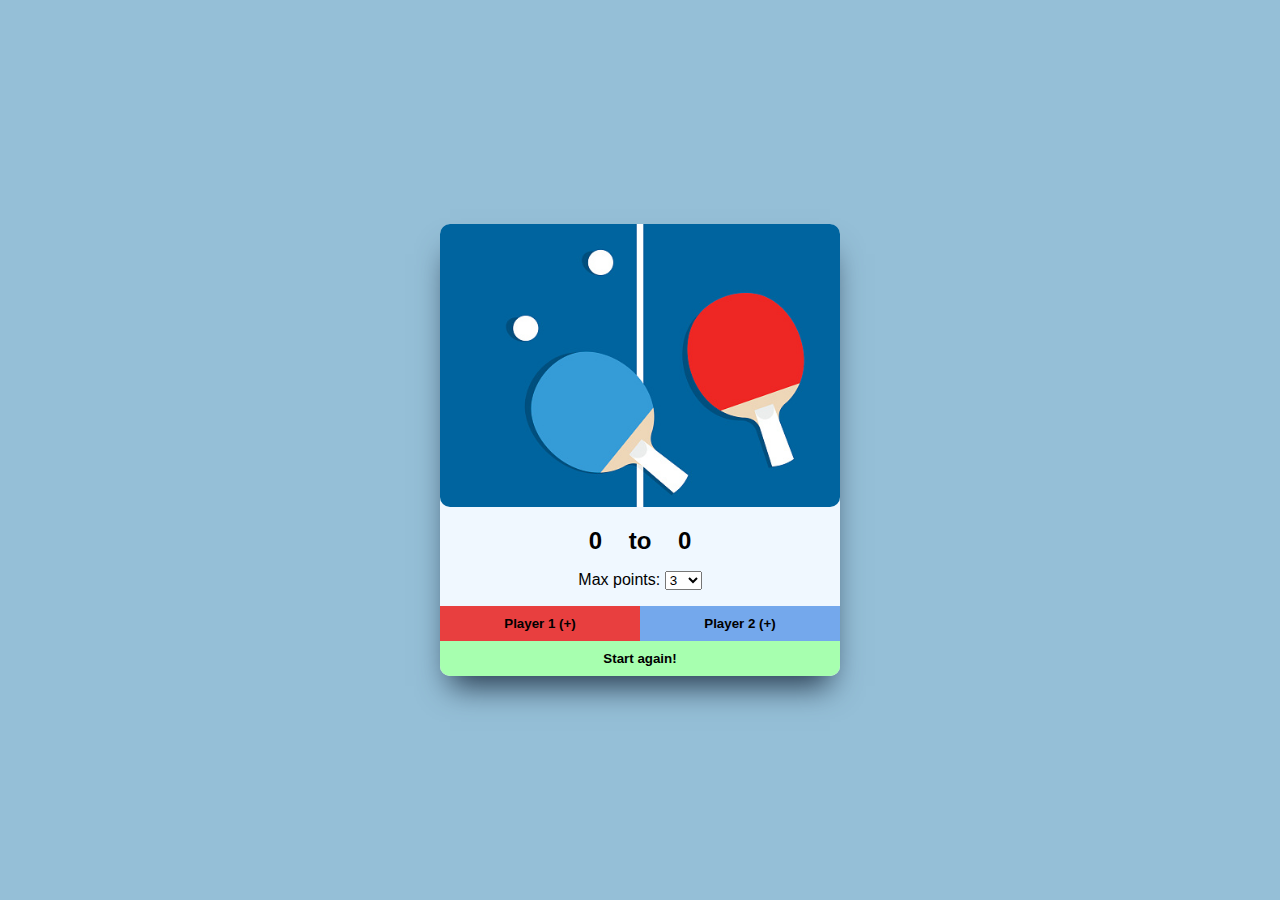
<file: PING PONG COUNTER/index.html>
<!DOCTYPE html>
<html lang="es">
<head>
    <meta charset="UTF-8">
    <meta http-equiv="X-UA-Compatible" content="IE=edge">
    <meta name="viewport" content="width=device-width, initial-scale=1.0">
    <title>PING PONG COUNTER</title>
    <link rel="stylesheet" href="./style.css">
</head>
<body>
    <main>
        <img src="./pingpong.jpg" width="400" alt="pinpong">
        <div class="mainContainer">
            <h2><span id="player1">0</span> &nbsp;&nbsp; to &nbsp;&nbsp; <span id="player2">0</span></h2>
            <div class="winner"></div>
            <label>Max points:
                <select name="maxPoints">
                    <option value="3">3</option>
                    <option value="5">5</option>
                    <option value="7">7</option>
                    <option value="10">10</option>
                    <option value="15">15</option>
                </select>
            </label>

            <div class="bttPoints">
                <button id="bttPlayer1" class="btt player1">Player 1 (+)</button>
                <button id="bttPlayer2" class="btt player2">Player 2 (+)</button>
            </div>
            <button class="btt reset">Start again!</button>


        </div>
    </main>
</body>

<script src="./scripts.js"></script>
</html>
</file>
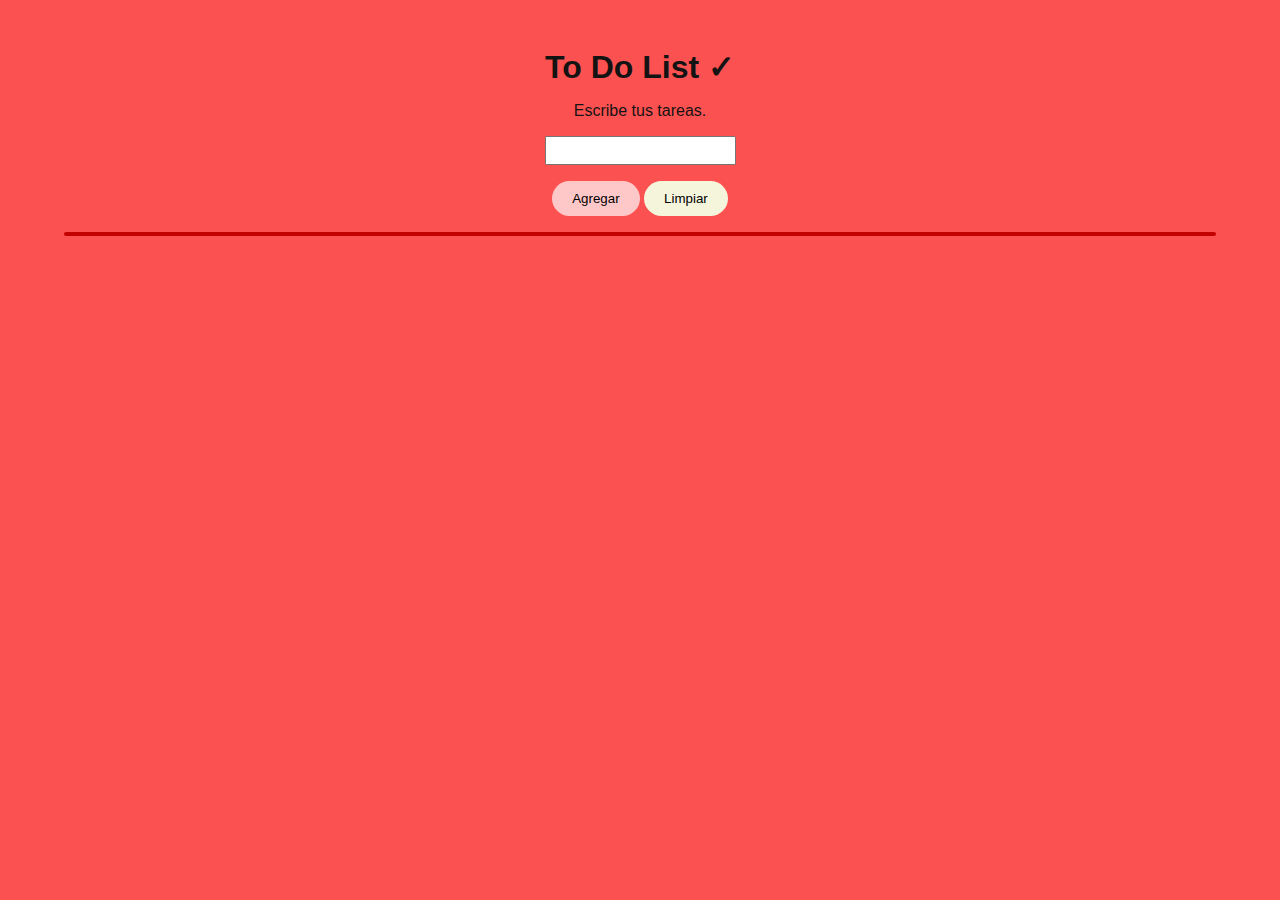
<file: TO DO LIST/index.html>
<!DOCTYPE html>
<html lang="es">
<head>
    <meta charset="UTF-8">
    <meta http-equiv="X-UA-Compatible" content="IE=edge">
    <meta name="viewport" content="width=device-width, initial-scale=1.0">
    <title>To Do List</title>
    <link rel="stylesheet" href="./style.css">
</head>
<body>
    <main>
        <h1>To Do List &check;</h1>
        <div>
            <p>Escribe tus tareas.</p>
            <input type="text" name="task" id="task">
            <div class="buttons">
                <button class="btn add">Agregar</button>
                <button class="btn clear">Limpiar</button>
            </div>
        </div>
    </main>
    <section class="containerTareas">
        
    </section>
</body>
<script src="./script.js"></script>
</html>
</file>
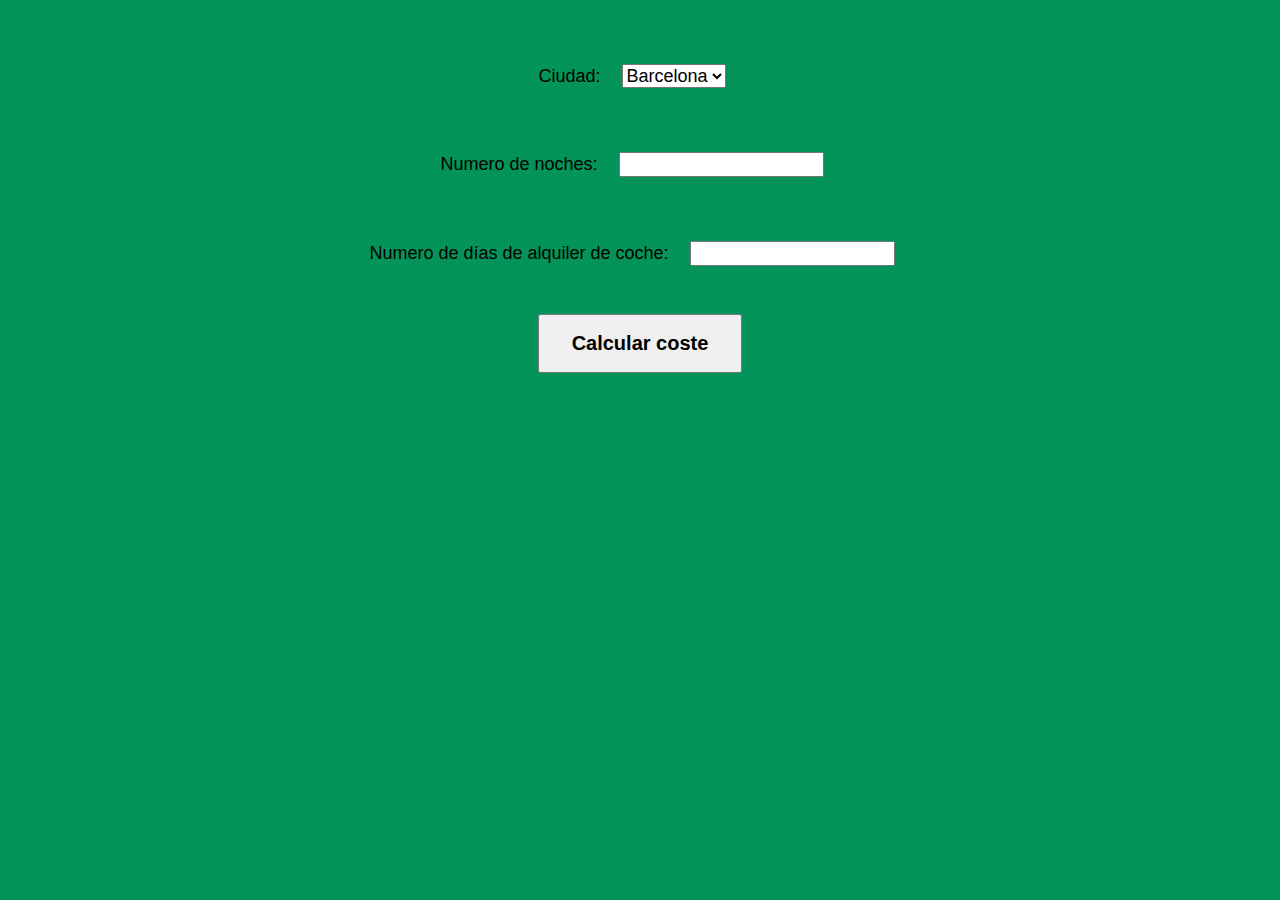
<file: TRAVEL PRICE CALCULATOR/index.html>
<!DOCTYPE html>
<html lang="en">

<head>
    <meta charset="UTF-8" />
    <meta http-equiv="X-UA-Compatible" content="IE=edge" />
    <meta name="viewport" content="width=device-width, initial-scale=1.0" />
    <title>Travel Price Calculator</title>
    <link rel="stylesheet" href="./style.css" />
</head>

<body>
    <form action="">
        <label for="">Ciudad:
            <select name="ciudad" id="ciudad">
                <option value="Barcelona">Barcelona</option>
                <option value="Madrid">Madrid</option>
                <option value="Sevilla">Sevilla</option>
                <option value="Valencia">Valencia</option>
            </select>
        </label>

        <label for="">Numero de noches: <input type="number" name="nochesEnHotel" id="" /></label>
        <label for="">Numero de días de alquiler de coche:
            <input type="number" name="diasAlquilerCoche" id="" /></label>
        <input class="submit" type="submit" value="Calcular coste" />
    </form>

    <p><span class="coste"></span></p>

    <script src="./js.js"></script>
</body>

</html>
</file>
<file: PING PONG COUNTER/style.css>
* {
    margin: 0;
    padding: 0;
    box-sizing: border-box;
    font-family:'Segoe UI', Tahoma, Geneva, Verdana, sans-serif;
}
img {
    border-radius: 10px;
}
body {
    display:flex;
    justify-content: center;
    align-items: center;
    background-color:azure;
    height: 100vh;
    background-color: rgb(149, 191, 215);
}

main {
    margin: 50px;
    border-radius: 10px;
    box-shadow: rgb(38, 57, 77) 0px 20px 30px -10px;
    background-color: aliceblue;
}

.mainContainer{
    text-align: center;
}

h2,label{
    margin: 1rem;
}

.mainContainer .bttPoints {
    margin-top: 1rem;
    display: flex;
}
.mainContainer .btt{
    padding: 10px 0;
    border: none;
    cursor: pointer;
    width: 100%;
    font-weight: bold;
}
.winnerp {
    background-color: rgb(111, 245, 149);
    color: rgb(7, 90, 22);
    font-weight: bold;
    margin: 1rem;
    padding: 0.5rem 0;
    border-radius: 10px;
}
.player1 {
    background-color: rgb(232, 63, 63);
}
.player2 {
    background-color: rgb(116, 168, 236);
}
.reset {
    background-color: rgb(167, 255, 175);
    border-radius: 0 0 10px 10px;
}
</file>
<file: TO DO LIST/style.css>
* {
    margin: 0;
    padding: 0;
    box-sizing: border-box;
    font-family:'Segoe UI', Tahoma, Geneva, Verdana, sans-serif;
}
main {
    text-align: center;
}
body {
    background-color: rgb(252, 81, 81);
    color: rgb(19, 19, 19);
}
h1{
    margin-top: 3rem;
}
main div p {
    margin-top: 1rem;
}
button {
    
    padding: 10px 20px;
    border: none;
    cursor: pointer;
    border-radius: 20px;
}
input{
    margin: 1rem;
    padding: 5px;
}
.add {
    background-color: rgb(255, 200, 200);
}
.clear {
    background-color:beige;
}
.containerTareas {
    margin: 1rem  auto 0 auto;
    border: 2px solid rgb(196, 1, 1);
    border-radius: 20px;
    background-color: azure;
    width: 90%;

}
.tareas { 
    display: flex;
    align-items: center;
    justify-content: space-between;
}
.tareas p{
    padding: 0.5rem;
    font-size:16px ;

}
.delete {
    background-color: rgb(41, 228, 12);
    border: 2px solid azure;
    font-weight: bold;
    font-size:16px ;
    padding: 5px 10px;
    margin: 5px;
}
hr {
    margin: 0 auto;
    width: 90%;
}
</file>
<file: TRAVEL PRICE CALCULATOR/style.css>
* {
    margin:0;
    padding: 0;
    margin: 1rem;
    font-family:'Gill Sans', 'Gill Sans MT', Calibri, 'Trebuchet MS', sans-serif;
}
body{
    background-color: rgb(4, 148, 90);
}
form {
    display: flex;
    flex-direction: column;
   justify-content: center;
   align-items: center; 
}
form *, p {
    font-size: 18px;
}
p{
    text-align: center;
}
.submit{
    padding: 1rem 2rem;
    font-weight: bold;
    font-size: 20px;
}
.coste{
    font-size: 20px;

}
</file>
